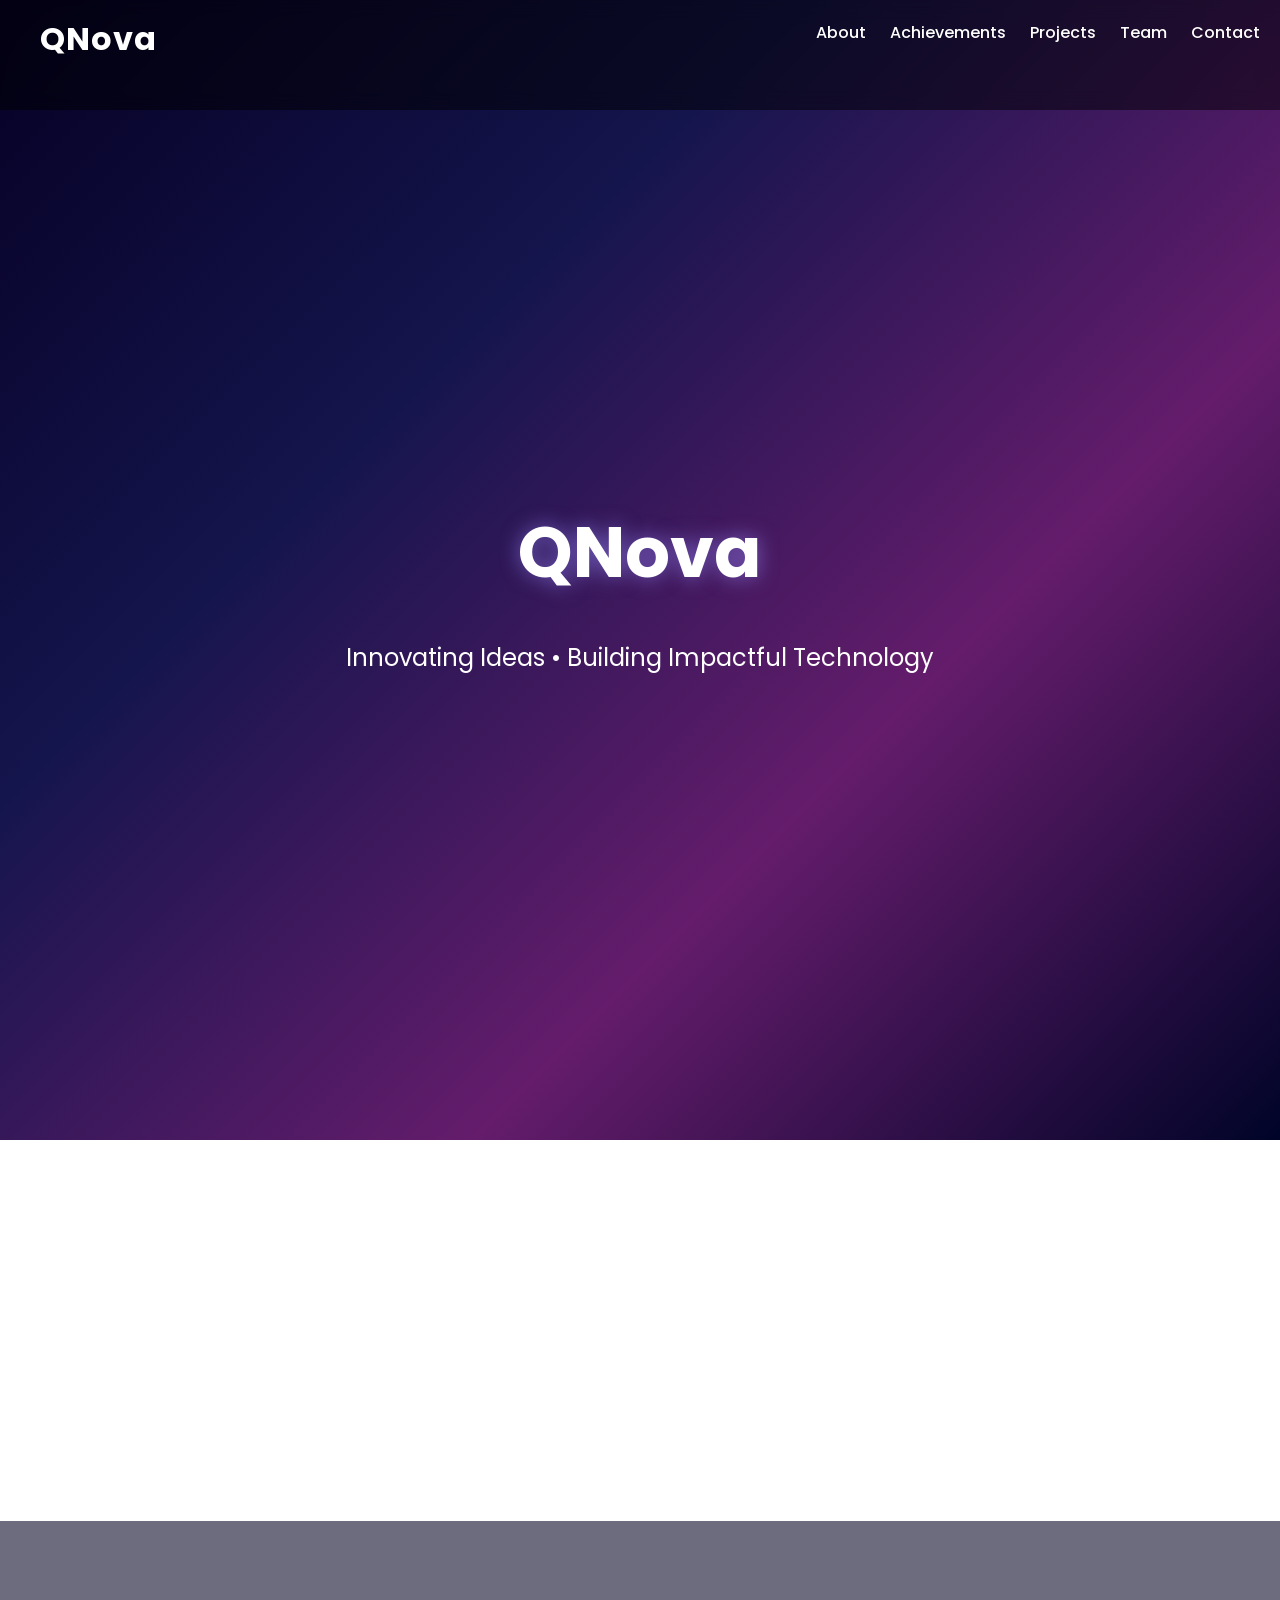
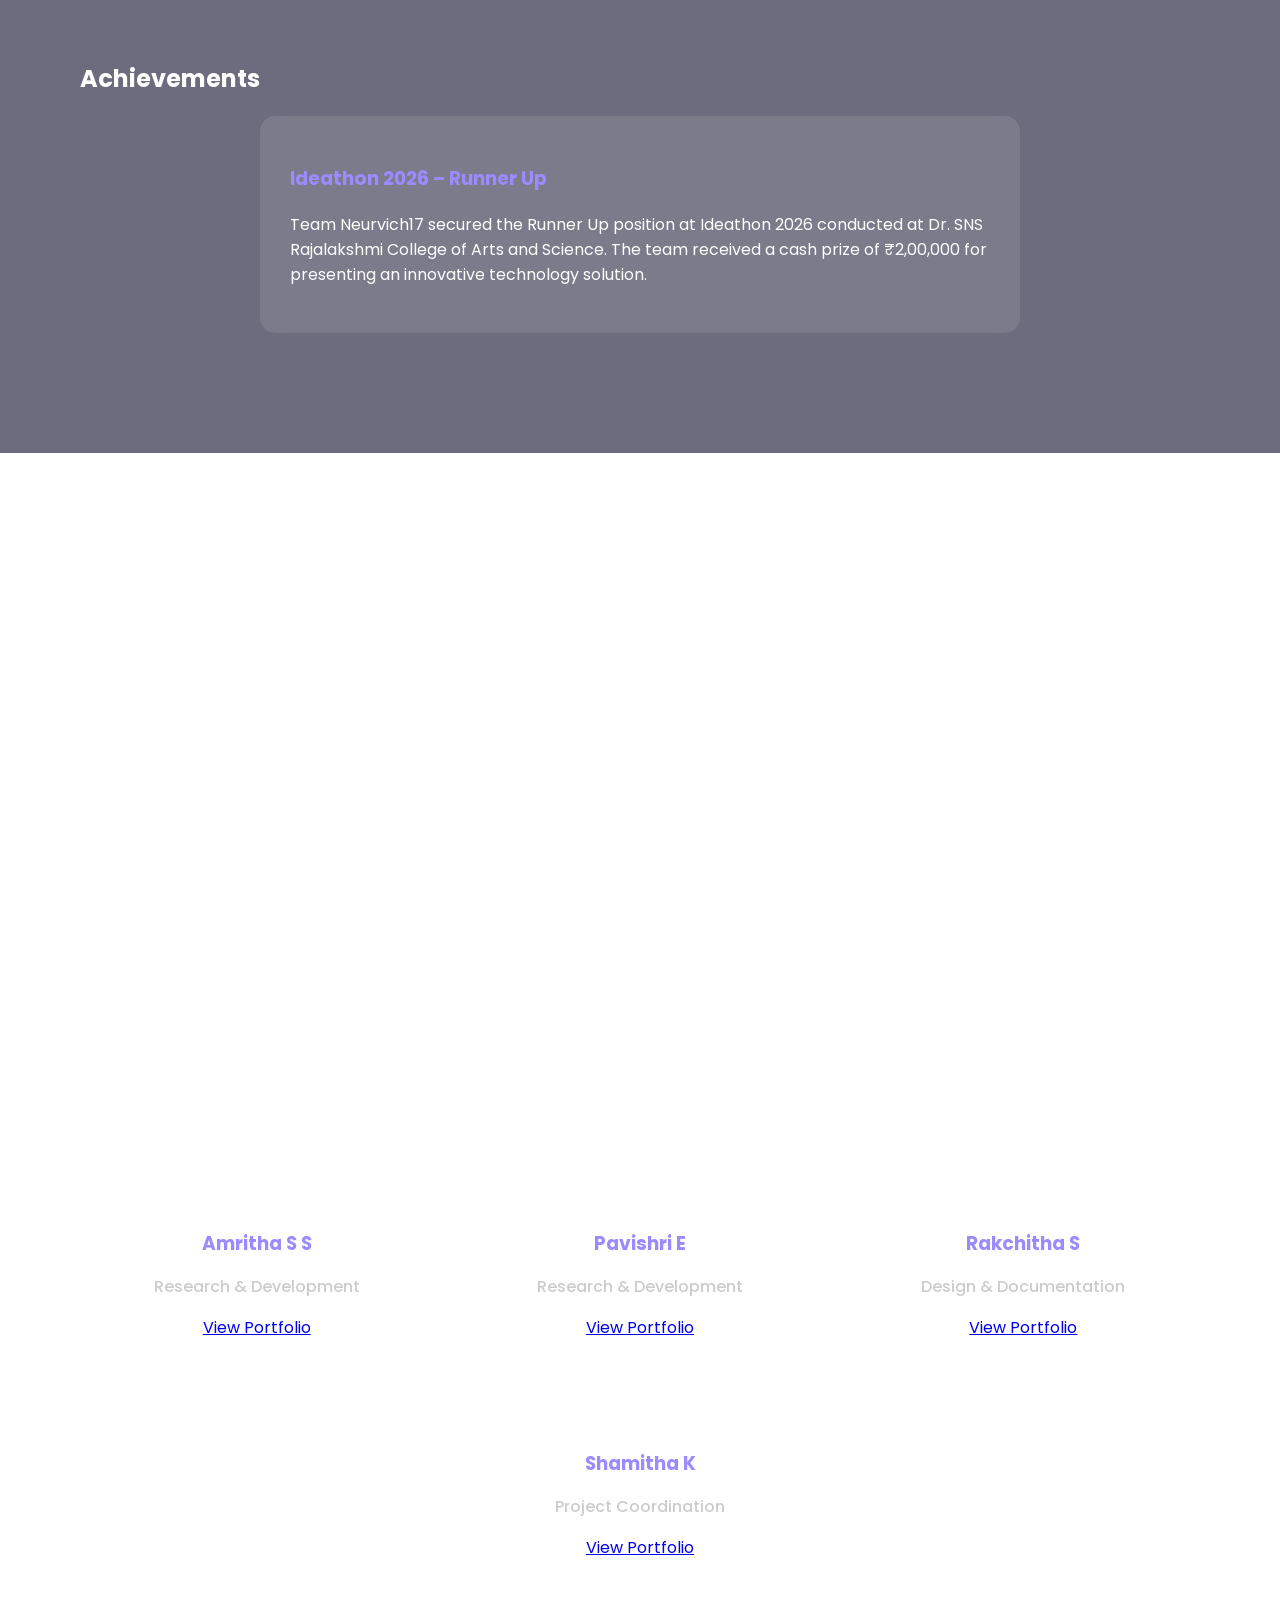
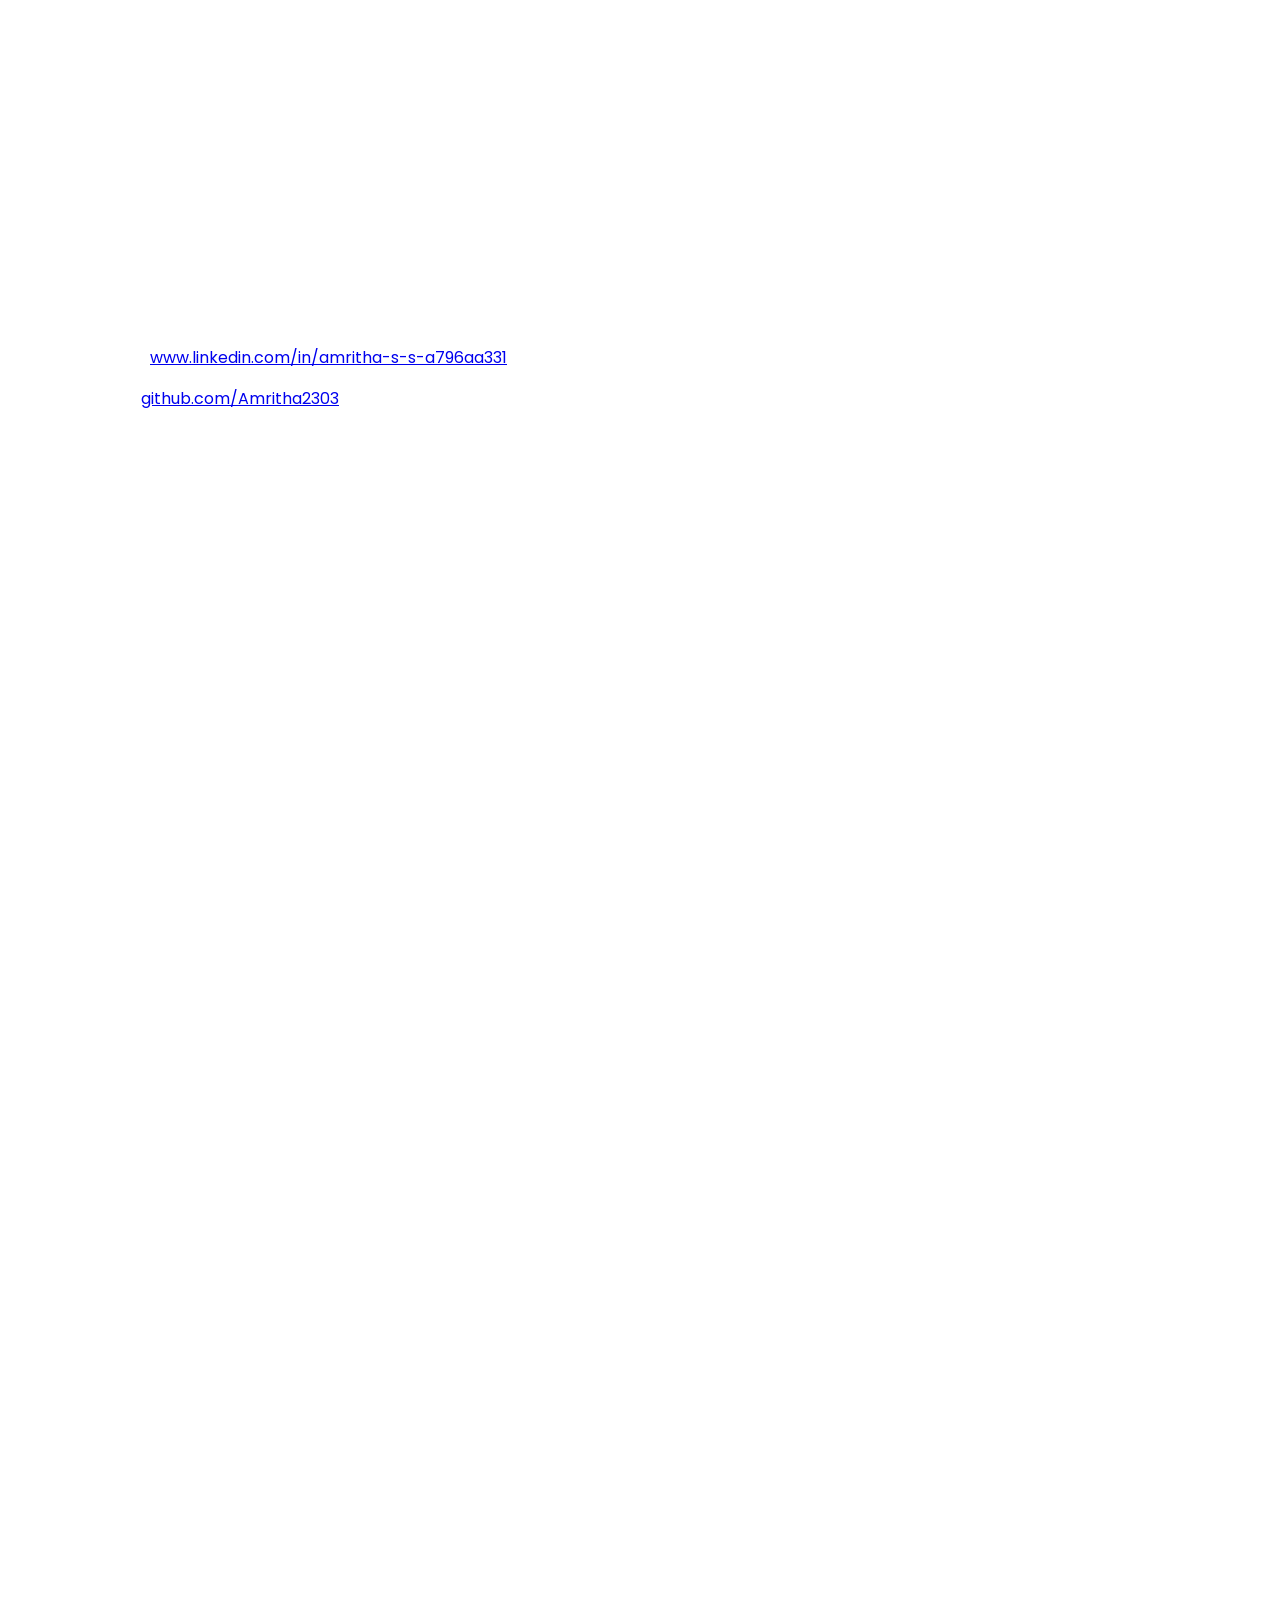
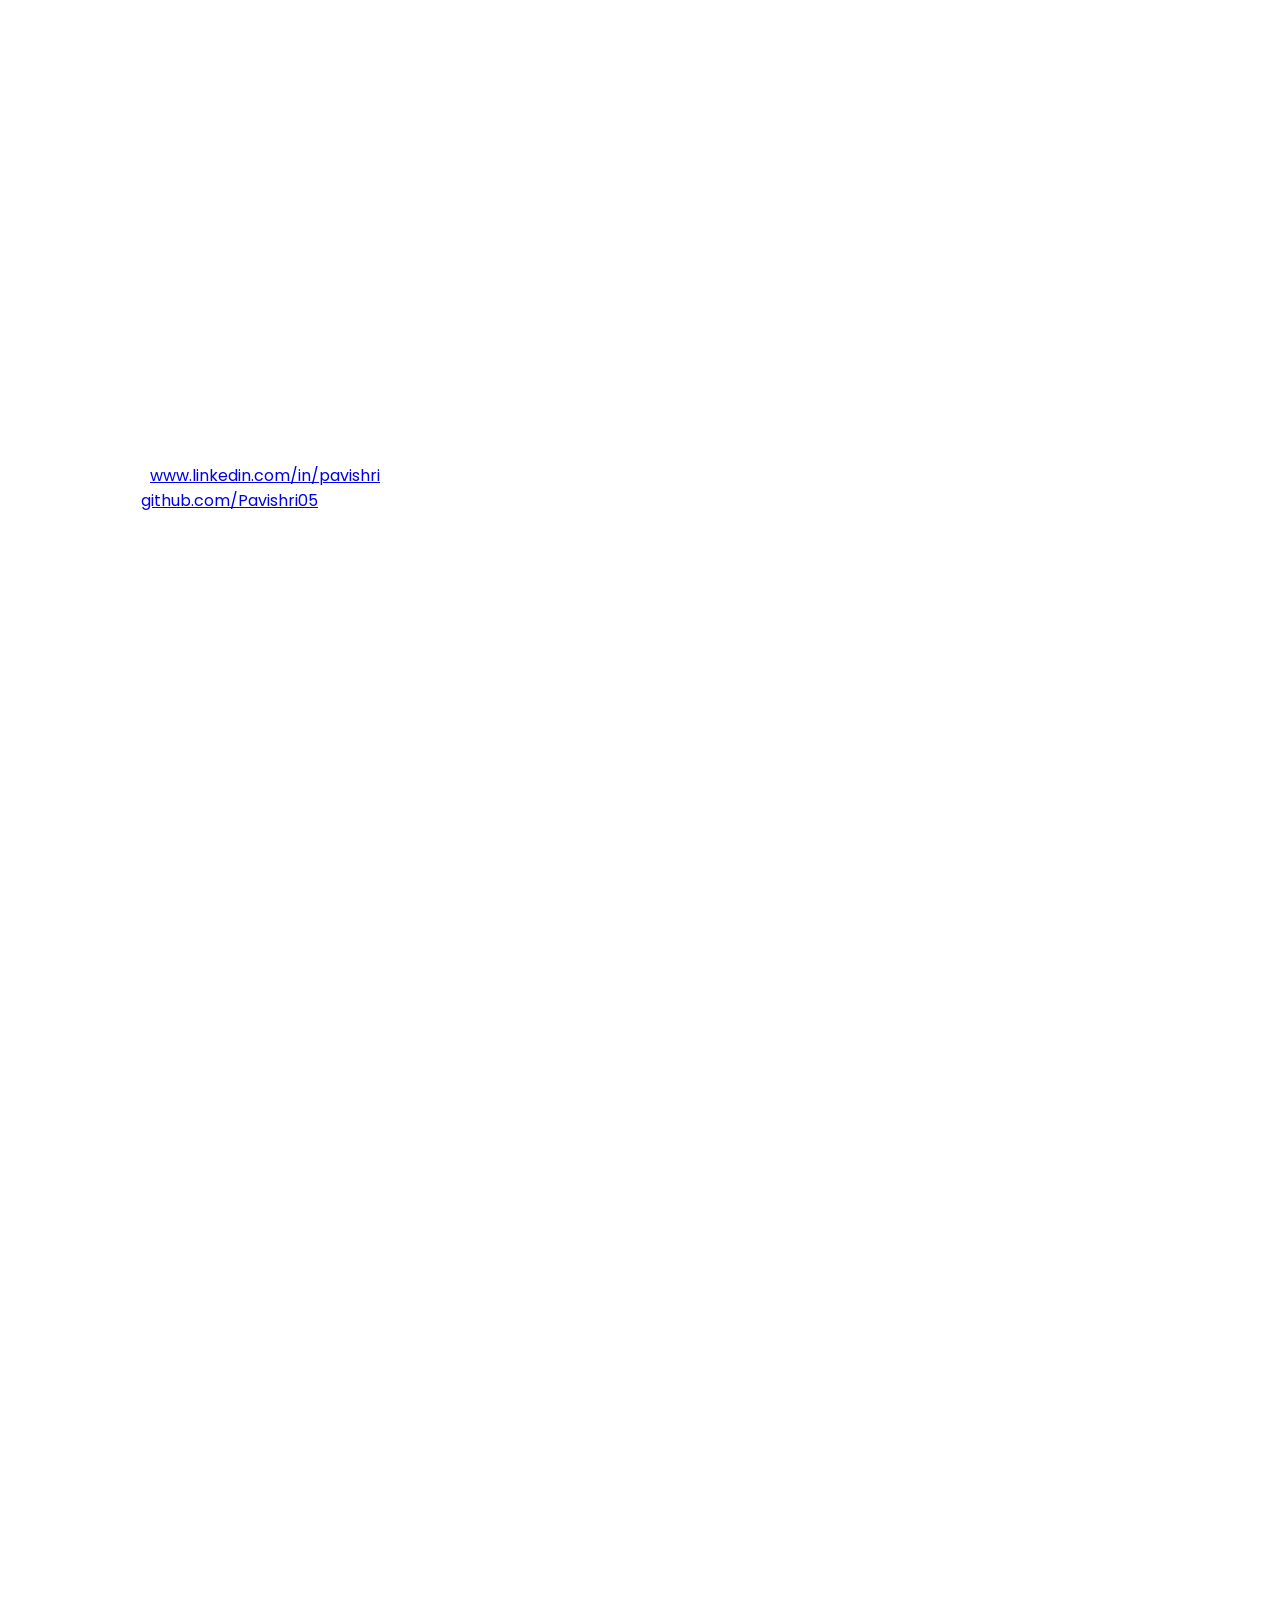
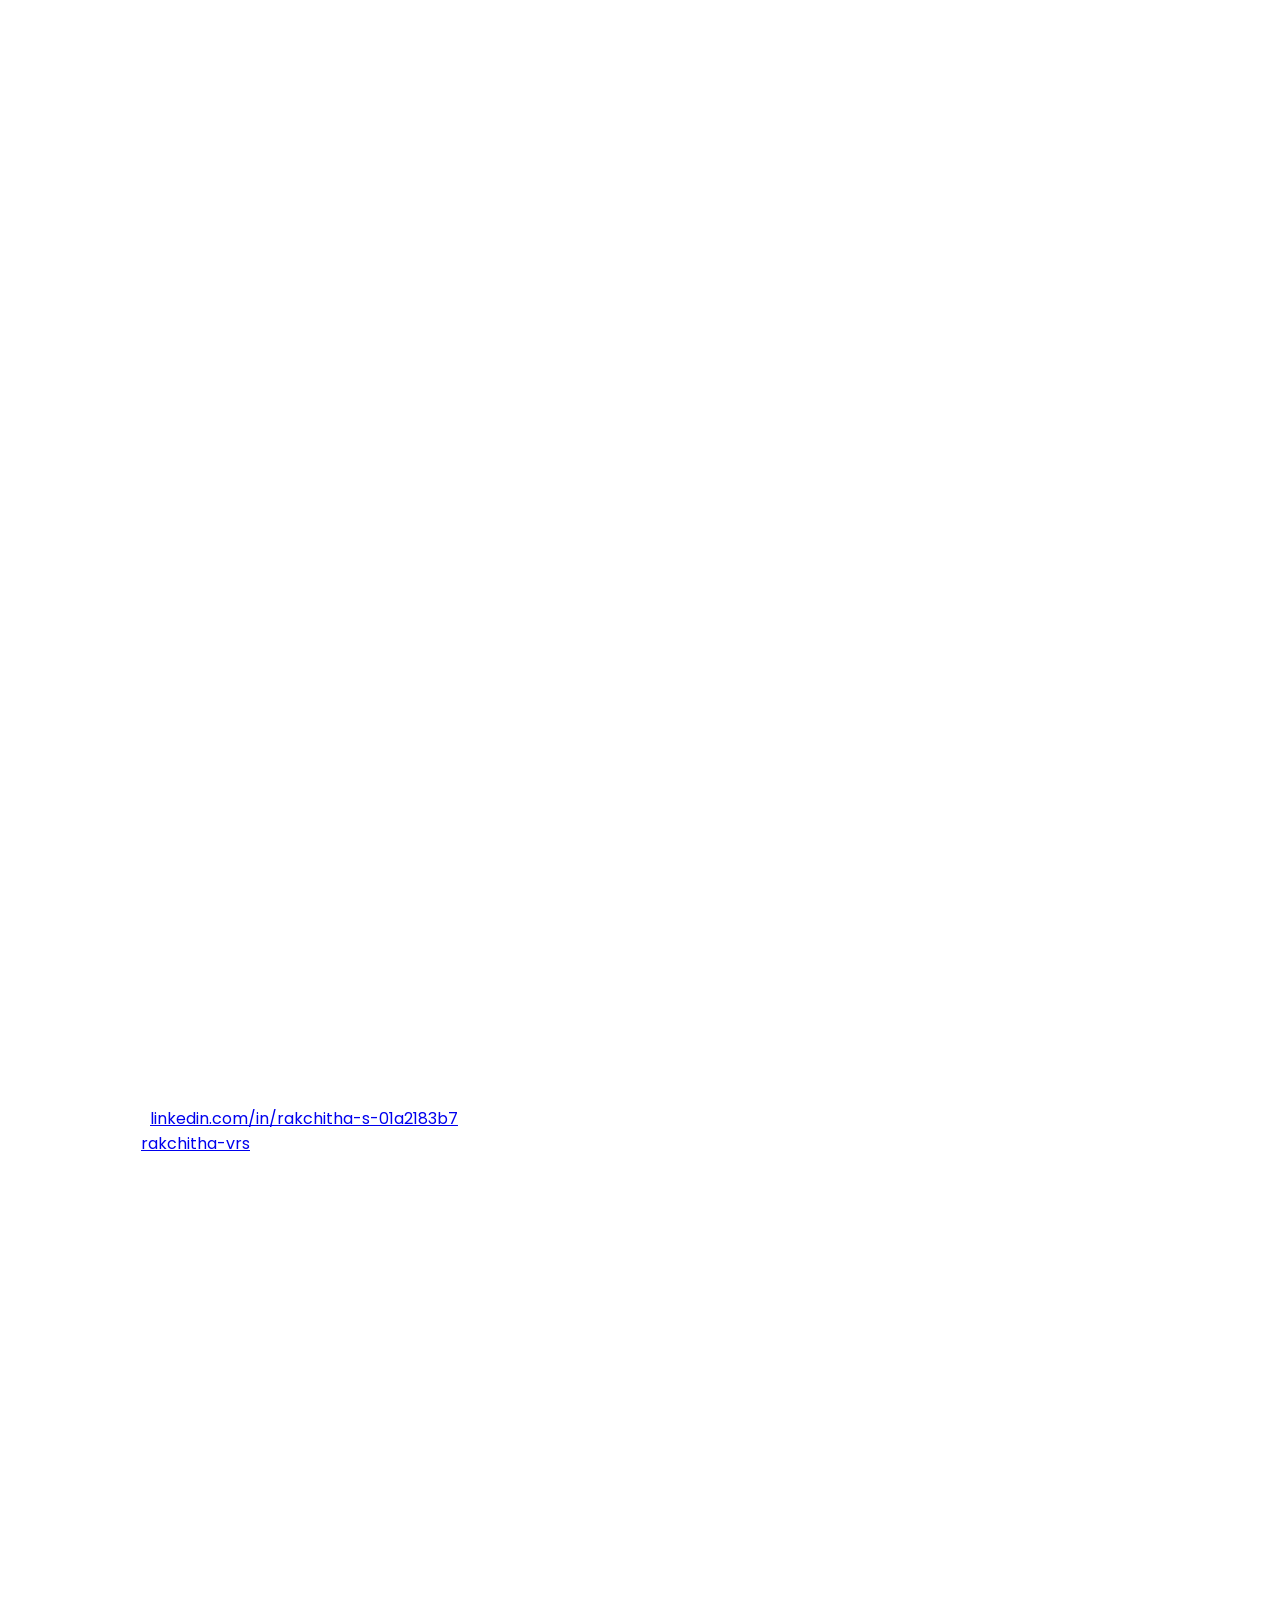
<file: index.html>
<!DOCTYPE html>
<html>

<head>

<title>QNova Portfolio</title>

<link href="https://fonts.googleapis.com/css2?family=Poppins:wght@300;500;700&display=swap" rel="stylesheet">

<link rel="stylesheet" href="static/css/style.css">

</head>

<body>

<!-- NAVBAR -->

<nav>

<h2 class="logo">QNova</h2>

<div class="nav-links">
<a href="#about">About</a>
<a href="#achievements">Achievements</a>
<a href="#projects">Projects</a>
<a href="#team">Team</a>
<a href="#contact">Contact</a>
</div>

</nav>

<!-- HERO -->

<section class="hero">

<h1>QNova</h1>

<p>Innovating Ideas • Building Impactful Technology</p>

</section>

<!-- ABOUT -->

<section id="about">

<h2>About QNova</h2>

<p>
QNova is a collaborative team focused on building innovative
technology solutions that address real-world challenges.
We combine research, creativity and computational thinking
to design impactful systems.
</p>

</section>

<!-- ACHIEVEMENTS -->

<section id="achievements">

<h2>Achievements</h2>

<div class="achievement-card">

<h3>Ideathon 2026 – Runner Up</h3>

<p>
Team Neurvich17 secured the Runner Up position at Ideathon 2026
conducted at Dr. SNS Rajalakshmi College of Arts and Science.
The team received a cash prize of ₹2,00,000 for presenting
an innovative technology solution.
</p>

</div>

</section>

<!-- PROJECTS -->

<section id="projects">

<h2>What We're Building</h2>

<div class="project-container">

<div class="project-card">

<h3>Pediatric Health Platform</h3>

<p>
A technology-driven platform aimed at improving pediatric
healthcare by helping parents monitor children's health and
detect symptoms early for timely medical intervention.
</p>

</div>

<div class="project-card">

<h3>Heritage Hub</h3>

<p>
A digital platform designed to preserve and promote
traditional art forms and indigenous crafts by connecting
artisans with modern audiences and online marketplaces.
</p>

</div>

</div>

</section>

<!-- TEAM -->

<section id="team">

<h2>Our Team</h2>

<div class="team-container">

<div class="team-card">
<h3>Amritha S S</h3>
<p>Research & Development</p>
<a href="#amritha" class="view-btn">View Portfolio</a>
</div>

<div class="team-card">
<h3>Pavishri E</h3>
<p>Research & Development</p>
<a href="#pavishri" class="view-btn">View Portfolio</a>
</div>

<div class="team-card">
<h3>Rakchitha S</h3>
<p>Design & Documentation</p>
<a href="#rakchitha" class="view-btn">View Portfolio</a>
</div>

<div class="team-card">
<h3>Shamitha K</h3>
<p>Project Coordination</p>
<a href="#shamitha" class="view-btn">View Portfolio</a>
</div>

</div>

</section>

<!-- INDIVIDUAL PORTFOLIOS -->

<section id="amritha">

<h2>Amritha S S</h2>

<p>
Tirupur,Tamil Nadu, India | +91 8870678884 | amriapar@gmail.com
</p>

<p>
LinkedIn:
<a href="https://www.linkedin.com/in/amritha-s-s-a796aa331" target="_blank">
www.linkedin.com/in/amritha-s-s-a796aa331
</a>
</p>

<p>
GitHub:
<a href="https://github.com/Amritha2303" target="_blank">
github.com/Amritha2303
</a>
</p>

<h3>Professional Summary</h3>

<p>
Motivated BCA student aspiring to build a career in cybersecurity with
a strong interest in SOC Analyst roles. Currently developing
foundational knowledge in programming, system concepts and
cybersecurity fundamentals. Passionate about learning threat monitoring,
security awareness and incident response concepts while continuously
building practical technical skills.
</p>

<h3>Technical Skills</h3>

<ul>
<li><b>Cybersecurity Fundamentals:</b> Cybersecurity, Threat Modelling, Cyber Attacks, Debugging, Incident Response, SQL</li>

<li><b>Systems Knowledge:</b> Windows OS, Linux Basics, Command Line Basics</li>

<li><b>Programming:</b> Python (Fundamentals), SQL (Basics), C (Basics)</li>

<li><b>Other Tools:</b> Microsoft Excel, Excel Formulas (Basics)</li>

<li><b>General Tools:</b> MS Office, Google Workspace</li>
</ul>

<h3>Soft Skills</h3>

<p>
Communication • Adaptability • Teamwork
</p>

<h3>Education</h3>

<p>
<b>Bachelor of Computer Applications (BCA)</b><br>
PSGR Krishnammal College for Women<br>
2025 – 2028
</p>

<h3>Certifications</h3>

<p>
<b>Google Cybersecurity Professional Certificate – Coursera (Jan 2026)</b>
</p>

<ul>
<li>Completed 9-course professional program covering cybersecurity foundations, threat detection, Linux, SQL, Python, SIEM and IDS concepts.</li>
<li>Credential ID: QVRMBOI3FGR4</li>
</ul>

<p>
<b>Getting Started with Microsoft Excel – Coursera (Feb 2026)</b>
</p>

<ul>
<li>Completed guided project focused on Excel fundamentals and data handling.</li>
<li>Credential ID: LH1ER360QX42</li>
</ul>

<h3>Achievements</h3>

<ul>
<li>
Runner Up – Ideathon 2026, Dr. SNS Rajalakshmi College of Arts and Science (Team Neurvich17)
</li>

<li>
Top Ideator – Think Tank, PSGR Krishnammal College for Women
</li>
</ul>

<h3>Workshops</h3>

<ul>

<li>
Hunt, Report, Reward: The Bug Bounty Bootcamp – Kyureus
</li>

<li>
Cyber Security in the Digital Age: Protecting What Matters – Mr. Dinesh Paranthagan
</li>

<li>
Python Packages and Modules – Dr. N. Ranjith
</li>

</ul>

<h3>Paper Presentation</h3>

<ul>

<li>
Presented Paper at the International Conference on Artificial Intelligence and Emerging Technologies – KSG College of Arts and Science
</li>

</ul>

<h3>Interests</h3>

<p>
Cybersecurity • SOC Operations • Technology Exploration • Continuous Learning • Dance
</p>

</section>

<section id="pavishri" class="portfolio-section">

<h2>Pavishri E</h2>

<p>
Coimbatore,Tamil Nadu, India | +91 9345797922 | pavishrisigning@mail.com <br>
LinkedIn: <a href="https://www.linkedin.com/in/pavishri">www.linkedin.com/in/pavishri</a> <br>
GitHub: <a href="https://github.com/Pavishri05">github.com/Pavishri05</a> <br>
</p>

<h3>About Me</h3>

<p>
I am Pavishri E, a student with a strong interest in technology,
innovation, and entrepreneurship. I enjoy learning new technologies
and applying them through ideathons, hackathons, and startup-oriented projects.

My technical skills include Python, SQL, and basic TypeScript.
I actively participate in innovation competitions, hackathons,
and academic presentations to strengthen my problem-solving abilities.

I have also attended a technical workshop at an IIT campus where I gained
insights into emerging technologies and innovation ecosystems.

Alongside academics, I actively participate in extracurricular activities,
including group dance competitions where I have won awards.
</p>

<h3>Education</h3>

<p>
Bachelor of Computer Applications (BCA) <br>
PSGR Krishnammal College for Women <br>
2025 – 2028
</p>

<h3>Skills</h3>

<b>Technical Skills</b>
<ul>
<li>Python</li>
<li>SQL</li>
<li>TypeScript (Basics)</li>
<li>Basic Web Development</li>
<li>Problem Solving</li>
</ul>

<b>Professional Skills</b>
<ul>
<li>Communication</li>
<li>Team Collaboration</li>
<li>Presentation Skills</li>
<li>Analytical Thinking</li>
<li>Creative Thinking</li>
</ul>

<h3>Projects</h3>

<p>
<b>ClosetCombo – AI Wardrobe Assistant</b><br>
ClosetCombo is an AI-integrated fashion assistant designed to help users
organize their wardrobe and generate outfit combinations using AI-driven
recommendations.
</p>

<h3>Achievements</h3>

<ul>
<li>Winner – National Level Ideathon (2026)</li>
<li>Winner – Group Dance Competition</li>
<li>Participated in Multiple Hackathons</li>
<li>Research Paper Presentation at National & International Conferences</li>
<li>Research Paper Publication</li>
<li>Completed Business English Course</li>
<li>Top Ideator – Think Tank, PSGR Krishnammal College for Women</li>
</ul>

<h3>Paper Presentations & Publications</h3>

<ul>
<li>International Conference on Computer Science and Technologies (ICCST-25) – Sarah Tucker College for Women (2025)</li>
<li>National Conference on Cyber Threat Intelligence and Security – AJK College of Arts and Science (2025)</li>
</ul>

<h3>Competitions</h3>

<ul>
<li>Smart India Hackathon 2025 – AICTE</li>
<li>Nirmala Innovation Fest (Genzeathon) 2025</li>
<li>Winner – Ideathon (National Conference) 2026</li>
</ul>

<h3>Workshops & Academic Exposure</h3>

<ul>
<li>Technical Workshop at IIT Campus</li>
<li>AI & 4.0 Tools for Entrepreneurs and Innovators Workshop</li>
<li>Participation in Innovation Events, Hackathons & Ideathons</li>
</ul>

<h3>Languages</h3>

<ul>
<li>Tamil – Native</li>
<li>English – Fluent</li>
<li>Japanese – Learning (JLPT N5)</li>
</ul>

<h3>Interests</h3>

<ul>
<li>Technology & Innovation</li>
<li>Entrepreneurship & Startups</li>
<li>Programming</li>
<li>Team Collaboration</li>
</ul>

</section>

<section id="rakchitha" class="portfolio-section">

<h2>Rakchitha S</h2>

<p>
Salem, Tamil Nadu, India | +91 6385765558 | rakchitha.vrs@gmail.com <br> 
LinkedIn: <a href="https://www.linkedin.com/in/rakchitha-s-01a2183b7">linkedin.com/in/rakchitha-s-01a2183b7</a><br>
GitHub: <a href="https://github.com/rakchitha-vrs">rakchitha-vrs</a>
</p>

<h3>Objective</h3>

<p>
To apply my knowledge and skills to develop innovative solutions and gain
practical experience through internships, contributing positively to
organizational goals while enhancing my professional and technical abilities.
</p>

<h3>Skills</h3>

<ul>
<li>Presentation Skills</li>
<li>Creative Writing</li>
<li>Innovative Thinking</li>
<li>Communication</li>
<li>Teamwork</li>
<li>Problem Solving</li>
</ul>

<h3>Education</h3>

<p>
<b>Bachelor of Computer Applications (BCA)</b><br>
PSGR Krishnammal College for Women, Coimbatore<br>
2025 – 2028
</p>

<p>
<b>Higher Secondary Education (12th Grade)</b><br>
Cluny Matriculation Higher Secondary School, Salem<br>
Percentage: 82%
</p>

<p>
<b>Secondary Education (10th Grade)</b><br>
Cluny Matriculation Higher Secondary School, Salem<br>
Percentage: 87%
</p>

<h3>Achievements & Participation</h3>

<ul>
<li>Second Prize – SNS College Ideathon Event 2026, SNS College of Arts and Science, Coimbatore</li>
<li>Participant – Nirmala Innovation Fest (Genzeathon) 2025, Nirmala College for Women, Coimbatore</li>
</ul>

<h3>Extracurricular Activities</h3>

<ul>
<li>Secretary of Polio Plus – Interact Club</li>
<li>Active Member – Junior Red Cross (JRC) for two years</li>
</ul>

<h3>Languages</h3>

<ul>
<li>Tamil</li>
<li>English</li>
<li>Kannada</li>
</ul>

</section>

<section id="shamitha">

<h2>Shamitha K</h2>

<p>
Tirunelveli,Tamil Nadu,India | +91 8220008395 | shamitha1609@gmail.com <br>

</p>

<h3>Objective</h3>

<p>
To create deployable prototypes that improve real-world outcomes in
target domains, ensuring measurable societal, economic and
environmental benefits.
</p>

<h3>Skills</h3>

<ul>
<li>Presentation</li>
<li>Public Speaking</li>
<li>Creative Writing</li>
<li>Innovative Thinking</li>
<li>Leadership</li>
</ul>

<h3>Education</h3>

<p>
<b>Bachelor of Computer Applications (BCA)</b><br>
PSGR Krishnammal College for Women, Coimbatore<br>
2025 – 2028
</p>

<p>
<b>All India Secondary School Education</b><br>
Vel's Vidhyalaya Senior Secondary School,<br>
Ambasamudram, Tirunelveli District
</p>

<h3>NSS Volunteering</h3>

<p>
Active NSS volunteer participating in social and community
development initiatives.
</p>

<h3>Awards & Achievements</h3>

<ul>

<li>Ilām Puthaga Virumbi Award – Book Expo, Surandai (2018)</li>

<li>Ilām Puthaga Virumbi Award – Book Expo, Surandai (2019)</li>

<li>Second Place – Origami Contest, Sharabha Education (2020)</li>

<li>Spell Bee International – Merit Category (2020)</li>

<li>Programming Skills Certificate – First Class with Distinction, Bharathidasan University (2020)</li>

<li>Certificate of Appreciation – Tamil Poem Elocution, District Administration (2022)</li>

<li>Certificate of Appreciation – Tamil Elocution, Vidhyalakshmi Matric Hr. Sec. School (2022)</li>

<li>Biology Subject Topper – Vel's Vidhyalaya (2022)</li>

<li>Ilām Puthaga Virumbi Award – Book Expo, Surandai (2023)</li>

<li>Iconic Award – Best Student Award, Tamil Thai Foundation (2023)</li>

</ul>

<h3>Books & Writing</h3>

<ul>

<li>Author of the Book <b>"The Journey of Love"</b> (2023)</li>

<li>Published Author – BRI Books (National Young Authors' Fair, 2023)</li>

<li>Short Story Published in <b>Panchāram Short Story Collection</b> – Merit Arts & Science College (ISBN: 978-93-341-6839-6, 2025)</li>

</ul>

<h3>Public Speaking</h3>

<ul>

<li>Child Champion Speaker – Webinar on Adolescents Action in Disaster Risk Management, NIDM New Delhi (2021)</li>

<li>Resource Person – Talkathon, 4th International Conference on World Peace (2023)</li>

<li>Special Lecture – International Conference by Skill Developer: "Negotiating Post Interview Offers" (2024)</li>

<li>Resource Person – International Conference by Skill Developer: "Creating a Healthy Relationship with Technology" (2025)</li>

</ul>

<h3>Hackathons</h3>

<ul>

<li>Top Ideator – Think Tank Hackathon, CIIED PSGR Krishnammal College (2025)</li>

<li>Selected as Top Idea – Smart India Hackathon (Ministry of Education, India, 2025)</li>

<li>Participant – Smart India Hackathon, AICTE (2025)</li>

<li>Participant – YUVA Road Safety Innovation Event (2025)</li>

</ul>

<h3>Competitions</h3>

<ul>

<li>Winner – SAVAL Weekly Online Quiz, S.A College of Arts & Science (2020)</li>

<li>Participant – Forays 2024, IIT Madras (Department of Mathematics)</li>

<li>Participant – Social Capital and Development of Dalits Webinar, MS University Tirunelveli (2025)</li>

<li>Participant – Miss Fresher Competition (Prelims), PSGR Krishnammal College (2025)</li>

<li>Winner – Tech-Sculpt Digital Dynamo Poster Making Competition, BCA Department PSGR Krishnammal College (2025)</li>

</ul>

<h3>Paper Presentations & Conferences</h3>

<ul>

<li>International Conference on Computer Science and Technologies (ICCST-25) – Sarah Tucker College for Women (2025)</li>

<li>National Conference on Cyber Threat Intelligence & Security – AJK College of Arts and Science (2025)</li>

<li>International Conference on Emerging Technologies – Industry 4.0, KG College of Arts and Science (2025)</li>

<li>National Conference on Digital Transformation – VHNSN College of Arts and Science (2025)</li>

<li>International Conference on Impact of AR & VR on Consumer Behaviour – AVP College of Arts and Science (2025)</li>

</ul>

</section>

<section id="contact">

<h2>Contact QNova</h2>

<p>
Email: qnovaa.team@gmail.com
</p>

<p>
For collaborations, project discussions,internship oppurtunitiess or innovation opportunities,
feel free to reach out to Team QNova.
</p>

</section>

<!-- SCROLL ANIMATION -->

<script>

const sections = document.querySelectorAll("section");

window.addEventListener("scroll", () => {

const scrollY = window.scrollY + window.innerHeight - 100;

sections.forEach(sec => {

if(scrollY > sec.offsetTop){
sec.classList.add("visible");
}

});

});

</script>

</body>

</html>
</file>
<file: static/css/style.css>
/* GENERAL */

body{
  margin:0;
  font-family:Poppins, sans-serif;
  color:white;
  scroll-behavior:smooth;

  /* Tech gradient background */
  background:linear-gradient(135deg,#020024,#0b0033,#1a004d,#050024);
  background-attachment:fixed;
}

/* NAVBAR */

nav{
  position:fixed;
  top:0;
  width:100%;
  display:flex;
  justify-content:space-between;
  padding:20px 20px;
  background:rgba(0,0,0,0.5);
  backdrop-filter:blur(10px);
  z-index:1000;
}

nav a{
  color:white;
  margin-left:20px;
  text-decoration:none;
  font-weight:500;
  transition:0.3s;
}

.nav-links{
  margin-right:40px;
}

.logo{
  font-size:32px;
  margin-left:20px;
  margin-top:-5px;
  font-weight:700;
  letter-spacing:1px;
}

nav a:hover{
  color:#9a8cff;
}

/* HERO */

.hero{
  height:100vh;
  display:flex;
  flex-direction:column;
  align-items:center;
  justify-content:center;
  text-align:center;

  /* Cyber style gradient */
  background:linear-gradient(135deg,#050024,#15154d,#641c6b,#000428);

  position:relative;
  overflow:hidden;
}

.hero h1{
  font-size:70px;
  margin-bottom:10px;
  color:white;

  /* glow effect */
  text-shadow:0 0 20px rgba(154,140,255,0.6);
}

.hero p{
  font-size:24px;
  color:white;
}

/* SECTIONS */

section{
  padding:120px 80px;
}

/* ACHIEVEMENTS */

#achievements{
  background:rgba(10,10,40,0.6);
}

.achievement-card{
  background:rgba(255,255,255,0.1);
  padding:30px;
  border-radius:15px;
  max-width:700px;
  margin:auto;
  backdrop-filter:blur(10px);
  transition:0.3s;
}

.achievement-card:hover{
  transform:translateY(-10px);
  box-shadow:0 0 20px #9a8cff;
}

.achievement-card h3{
  color:#9a8cff;
}

/* PROJECTS */

.project-container{
  display:flex;
  gap:30px;
  flex-wrap:wrap;
}

.project-card{
  background:rgba(255,255,255,0.1);
  padding:30px;
  border-radius:15px;
  flex:1;
  min-width:250px;
  transition:0.3s;
  backdrop-filter:blur(10px);
}

.project-card:hover{
  transform:translateY(-10px) scale(1.03);
  box-shadow:0 0 25px #8f6fff;
}

/* TEAM */

.team-container{
  display:flex;
  gap:30px;
  flex-wrap:wrap;
}

.team-card{
  background:rgba(255,255,255,0.1);
  padding:30px;
  border-radius:15px;
  flex:1;
  min-width:200px;
  transition:0.3s;
  text-align:center;
  backdrop-filter:blur(10px);
}

.team-card h3{
  margin-bottom:5px;
  color:#9a8cff;
}

.team-card p{
  font-weight:500;
  color:#ccc;
}

.team-card:hover{
  transform:scale(1.05);
  box-shadow:0 0 20px #9a8cff;
}

.team-img{
  width:90px;
  height:90px;
  border-radius:50%;
  object-fit:cover;
  margin-bottom:15px;
  border:3px solid #9a8cff;
}

/* CONTACT */

#contact{
  text-align:center;
}

/* SCROLL ANIMATION */

section{
  opacity:0;
  transform:translateY(30px);
  transition: all 0.8s ease-out;
}

section.visible{
  opacity:1;
  transform:translateY(0);
}
</file>
